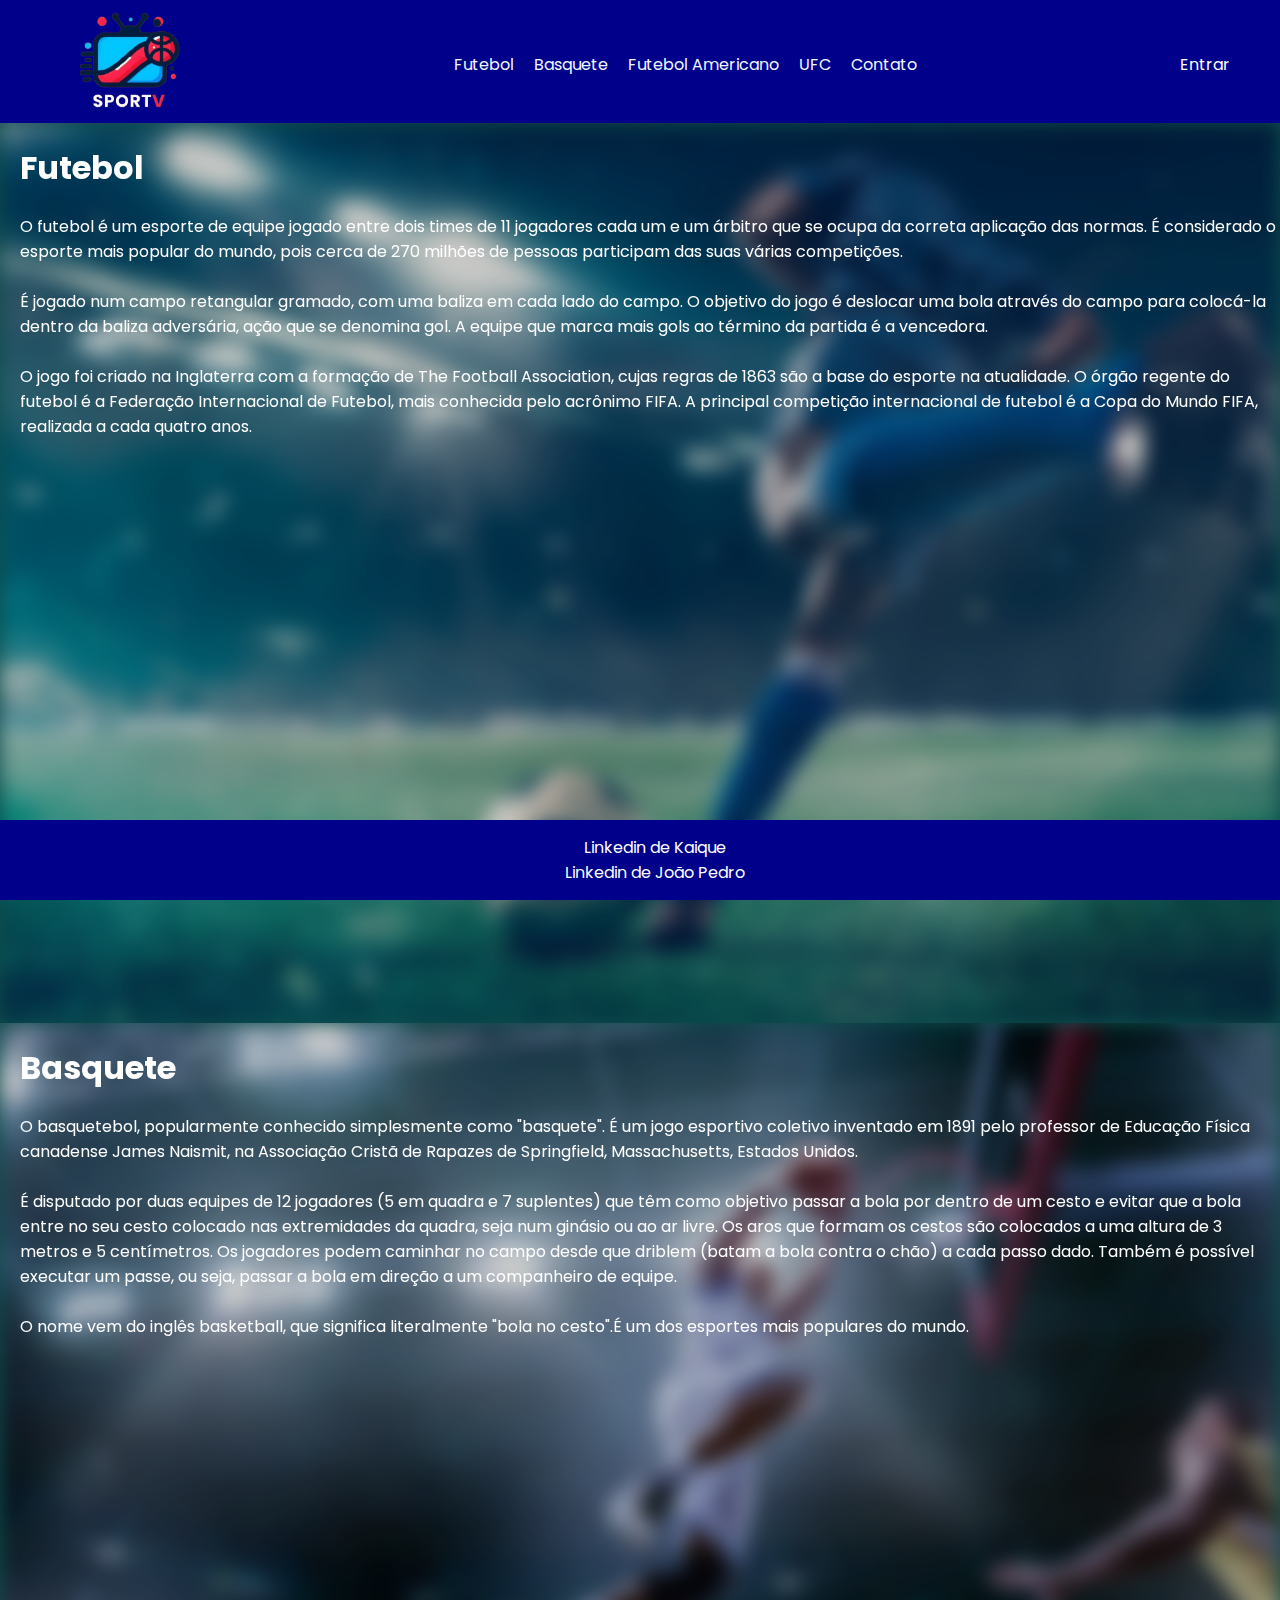
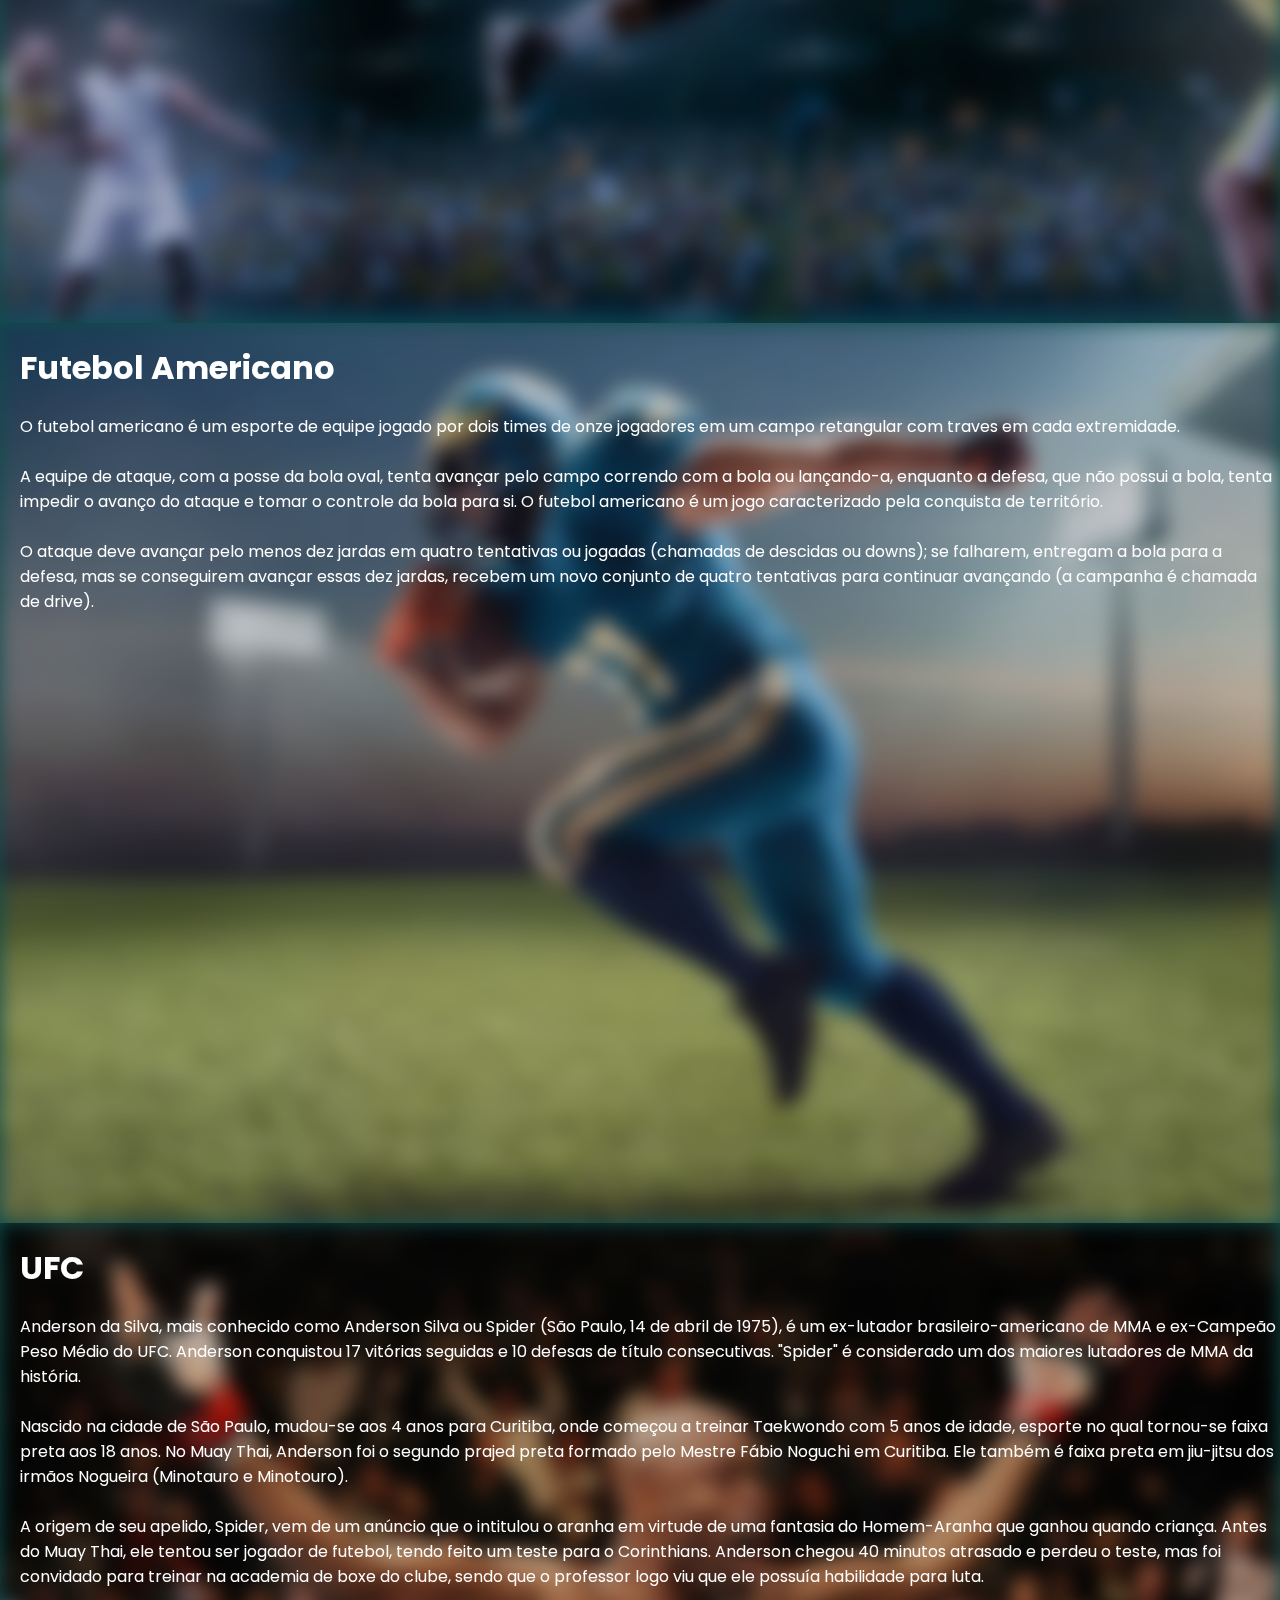
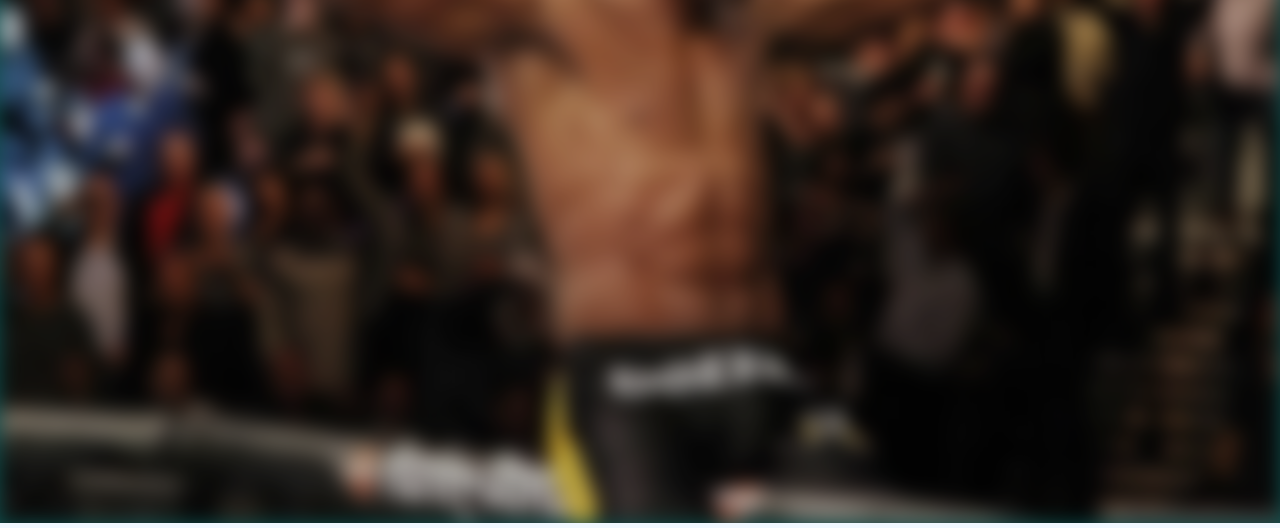
<file: index.html>
<!DOCTYPE html>
<html lang="Pt-BR">

<head>
    <meta charset="UTF-8">
    <meta name="viewport" content="width=device-width, initial-scale=1.0">
    <link rel="preconnect" href="https://fonts.googleapis.com">
    <link rel="preconnect" href="https://fonts.gstatic.com" crossorigin>
    <link
        href="https://fonts.googleapis.com/css2?family=Poppins:ital,wght@0,100;0,200;0,300;0,400;0,500;0,600;0,700;0,800;0,900;1,100;1,200;1,300;1,400;1,500;1,600;1,700;1,800;1,900&display=swap"
        rel="stylesheet">
    <link rel="stylesheet" href="./css/style.css">
    <title>Atividade 8</title>
</head>

<body>
    <nav>
        <img id="logo_nav" src="img/SPORTV.png" alt="">
        <div class="nav-link">
            <ul>
                <li><a href="#id-secao1">Futebol</a></li>
                <li><a href="#id-secao2">Basquete</a></li>
                <li><a href="#id-secao3">Futebol Americano</a></li>
                <li><a href="#id-secao4">UFC</a></li>
                <li><a href="contato.html">Contato</a></li>
            </ul>
        </div>
        <div class="nav-login">
            <a href="login.html">Entrar</a>
        </div>
    </nav>

    <div id="id-secao1" class="secao">
        <div class="content-secao">
            <h1>Futebol</h1>
            <p>O futebol é um esporte de equipe jogado entre dois times de 11 jogadores cada um e um árbitro que se ocupa da correta aplicação das normas. É considerado o esporte mais popular do mundo, pois cerca de 270 milhões de pessoas participam das suas várias competições. <br><br>É jogado num campo retangular gramado, com uma baliza em cada lado do campo. O objetivo do jogo é deslocar uma bola através do campo para colocá-la dentro da baliza adversária, ação que se denomina gol. A equipe que marca mais gols ao término da partida é a vencedora.
                <br><br>O jogo foi criado na Inglaterra com a formação de The Football Association, cujas regras de 1863 são a base do esporte na atualidade. O órgão regente do futebol é a Federação Internacional de Futebol, mais conhecida pelo acrônimo FIFA. A principal competição internacional de futebol é a Copa do Mundo FIFA, realizada a cada quatro anos.
            </p>
        </div>
    </div>
    <div id="id-secao2" class="secao">
        <div class="content-secao">
            <h1>Basquete</h1>
            <p>O basquetebol, popularmente conhecido simplesmente como "basquete". É um jogo esportivo coletivo inventado em 1891 pelo professor de Educação Física canadense James Naismit, na Associação Cristã de Rapazes de Springfield, Massachusetts, Estados Unidos.<br><br>É disputado por duas equipes de 12 jogadores (5 em quadra e 7 suplentes) que têm como objetivo passar a bola por dentro de um cesto e evitar que a bola entre no seu cesto colocado nas extremidades da quadra, seja num ginásio ou ao ar livre.
                Os aros que formam os cestos são colocados a uma altura de 3 metros e 5 centímetros. Os jogadores podem caminhar no campo desde que driblem (batam a bola contra o chão) a cada passo dado. Também é possível executar um passe, ou seja, passar a bola em direção a um companheiro de equipe.<br><br>O nome vem do inglês basketball, que significa literalmente "bola no cesto".É um dos esportes mais populares do mundo.
            </p>
        </div>
    </div>
    <div id="id-secao3" class="secao">
        <div class="content-secao">
            <h1>Futebol Americano</h1>
            <p>O futebol americano é um esporte de equipe jogado por dois
                times de onze jogadores em um campo retangular com traves em cada extremidade. <br><br>A equipe de ataque, com a posse da bola oval, tenta avançar pelo campo correndo com a bola ou lançando-a, enquanto a defesa, que não possui a bola, tenta impedir o avanço do ataque e tomar o controle da bola para si. O futebol americano é um jogo caracterizado pela conquista de território.
            <br><br>O ataque deve avançar pelo menos dez jardas em quatro tentativas ou jogadas (chamadas de descidas ou downs); se falharem, entregam a bola para a defesa, mas se conseguirem avançar essas dez jardas, recebem um novo conjunto de quatro tentativas para continuar avançando (a campanha é chamada de drive).</p>
        </div>
    </div>
    <div id="id-secao4" class="secao">
        <div class="content-secao">
            <h1>UFC</h1>
            <p>Anderson da Silva, mais conhecido como Anderson Silva ou Spider (São Paulo, 14 de abril de 1975), é um
                ex-lutador brasileiro-americano de MMA e ex-Campeão Peso Médio do UFC. Anderson conquistou 17 vitórias
                seguidas e 10 defesas de título consecutivas. "Spider" é considerado um dos maiores lutadores de MMA da
                história.<br><br>Nascido na cidade de São Paulo, mudou-se aos 4 anos para Curitiba, onde começou a treinar Taekwondo com 5 anos de idade, esporte no qual tornou-se faixa preta aos 18 anos. No Muay Thai, Anderson foi o segundo prajed preta formado pelo Mestre Fábio Noguchi em Curitiba. Ele também é faixa preta em jiu-jitsu dos irmãos Nogueira (Minotauro e Minotouro).

                <br><br>A origem de seu apelido, Spider, vem de um anúncio que o intitulou o aranha em virtude de uma fantasia do Homem-Aranha que ganhou quando criança.
               
               
                Antes do Muay Thai, ele tentou ser jogador de futebol, tendo feito um teste para o Corinthians. Anderson chegou 40 minutos atrasado e perdeu o teste, mas foi convidado para treinar na academia de boxe do clube, sendo que o professor logo viu que ele possuía habilidade para luta.</p>
        </div>
    </div>

    <footer>
        <a href="https://www.linkedin.com/in/kaiqueferreira0k/" target="_blank">Linkedin de Kaique</a><br>
        <a href="https://www.linkedin.com/in/joão-pedro-da-cunha-machado-2089482b7" target="_blank">Linkedin de João Pedro</a>
    </footer>
</body>


</html>
</file>
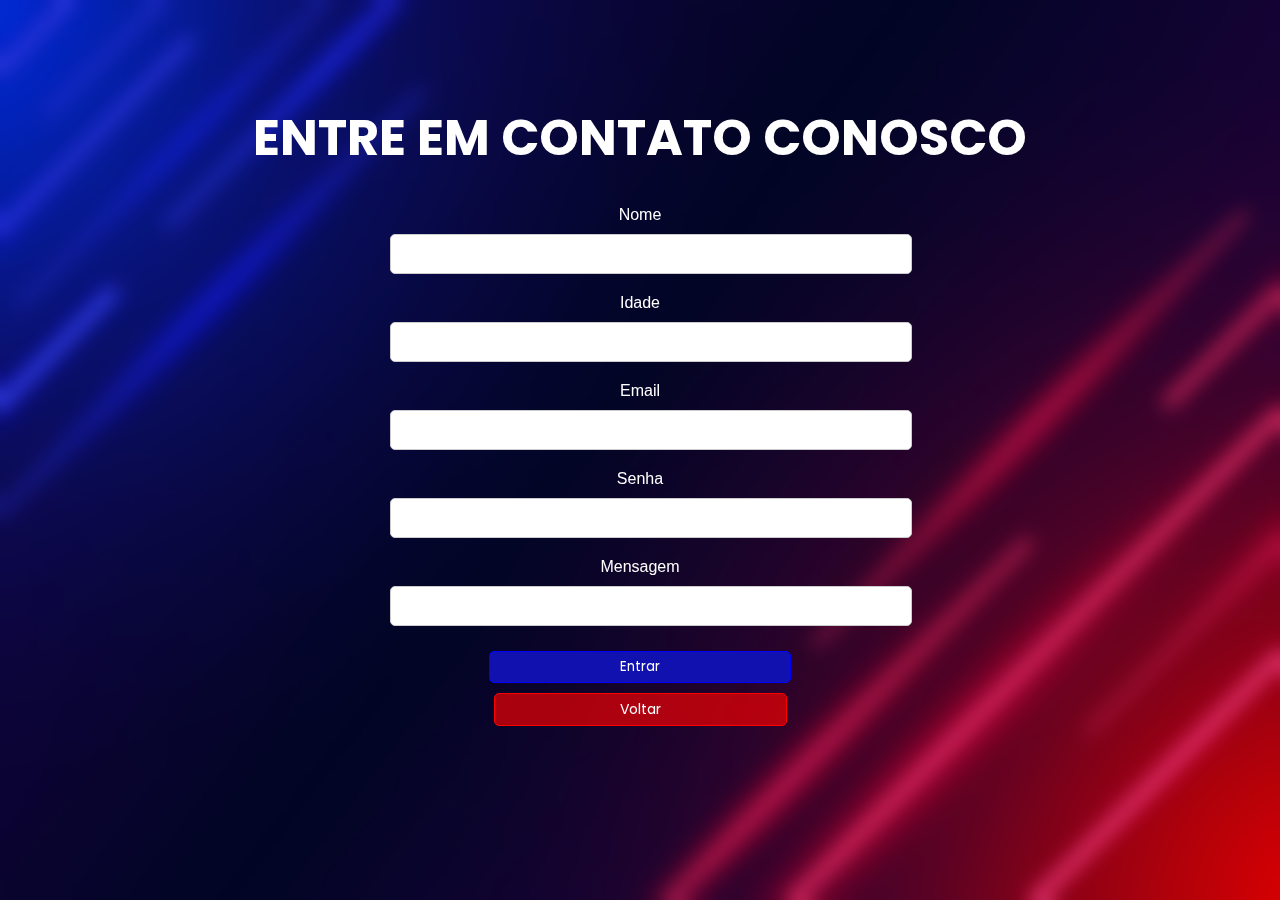
<file: contato.html>
<!DOCTYPE html>
<html lang="Pt-BR">

<head>
    <meta charset="UTF-8">
    <meta name="viewport" content="width=device-width, initial-scale=1.0">
    <link rel="preconnect" href="https://fonts.googleapis.com">
    <link rel="preconnect" href="https://fonts.gstatic.com" crossorigin>
    <link
        href="https://fonts.googleapis.com/css2?family=Poppins:ital,wght@0,100;0,200;0,300;0,400;0,500;0,600;0,700;0,800;0,900;1,100;1,200;1,300;1,400;1,500;1,600;1,700;1,800;1,900&display=swap"
        rel="stylesheet">
    <link rel="stylesheet" href="./css/style.css">
    <title>Contato</title>
</head>

<body id="contato">
    <div id="forms">
        <h1>Entre em contato conosco</h1>
        <form action="#" method="POST">
            <label for="name">Nome</label>
            <input type="text" id="name" name="name" required>

            <label for="idade">Idade</label>
            <input type="number" name="idade" required min="1" max="100">

            <label for="email">Email</label>
            <input type="email" id="email" name="email" required>

            <label for="senha">Senha</label>
            <input type="password" name="password" required>

            <label for="message">Mensagem</label>
            <input type="message" name="message" required>

            <div class="botao1">
                <button type="submit" formaction="index.html">Entrar</button>
            </div>
            <div class="botao2">
                <a href="index.html">Voltar</a>
            </div>

        </form>
    </div>
</body>


</html>
</file>
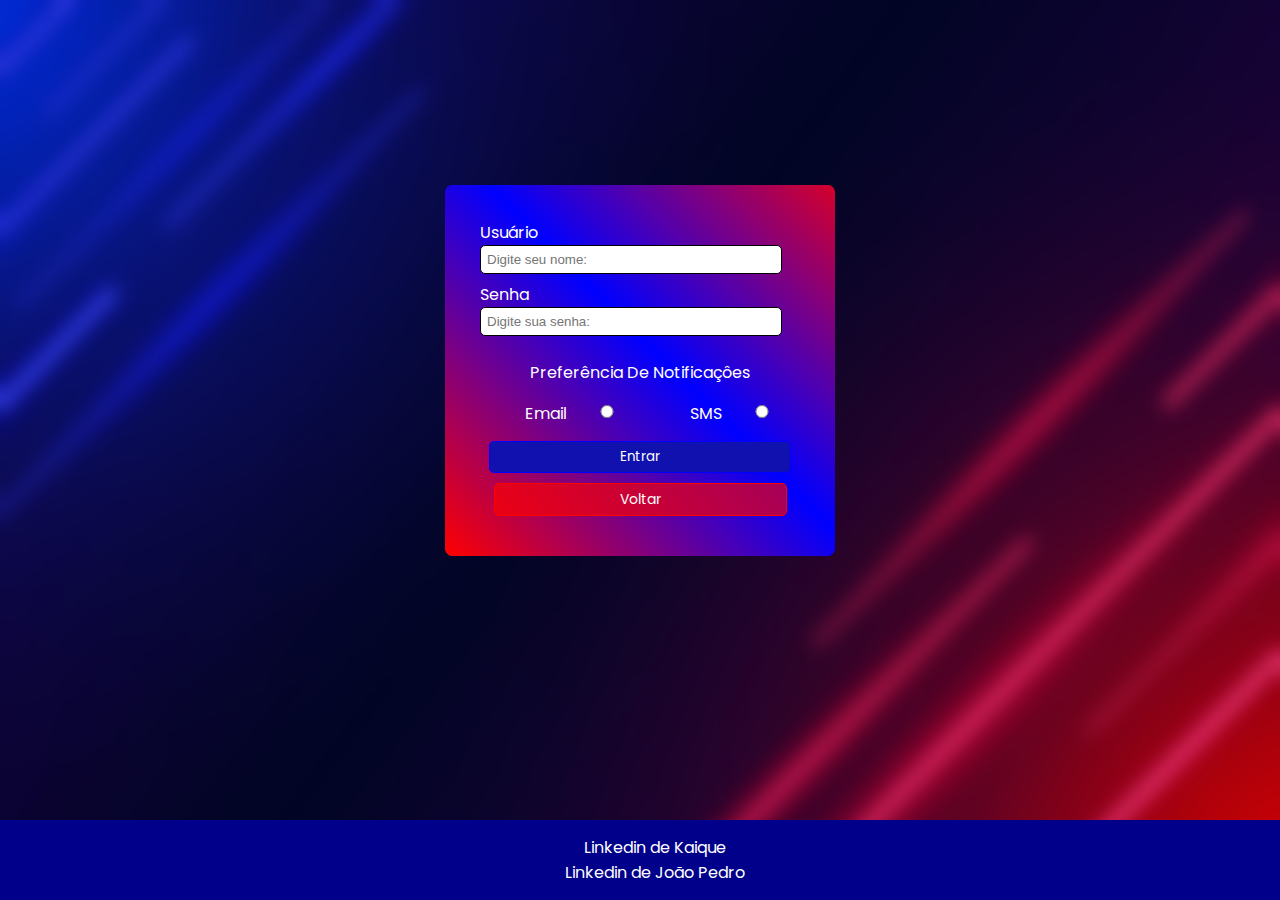
<file: login.html>
<!DOCTYPE html>
<html lang="Pt-BR">

<head>
    <meta charset="UTF-8">
    <meta name="viewport" content="width=device-width, initial-scale=1.0">
    <link rel="preconnect" href="https://fonts.googleapis.com">
    <link rel="preconnect" href="https://fonts.gstatic.com" crossorigin>
    <link href="https://fonts.googleapis.com/css2?family=Poppins:ital,wght@0,100;0,200;0,300;0,400;0,500;0,600;0,700;0,800;0,900;1,100;1,200;1,300;1,400;1,500;1,600;1,700;1,800;1,900&display=swap"
    rel="stylesheet">
    <link rel="stylesheet" href="./css/style.css">
    <title>Pagina de login</title>
</head>

<body id="login">
    <form>
        <div class="dados">

            <label for="username">Usuário</label>
            <input type="text" id="username" placeholder="Digite seu nome: " required>

            <label for="password">Senha</label>
            <input type="password" id="password" placeholder="Digite sua senha: " required>

            <p>Preferência De Notificaçôes</p>

            <div id="email-sms">
    
                <label>Email</label>
                <input type="radio" name="notifica" id="notifica-email" value="em">
                <label>SMS</label>
                <input type="radio" name="notifica" id="notifica-sms" value="SMS">
            </div>

            <div class="botao1">
                <button type="submit" formaction="index.html">Entrar</button>
            </div>
            <div class="botao2">
                <a href="index.html">Voltar</a>
            </div>
        </div>
    </form>
    <footer>
        <a href="https://www.linkedin.com/in/kaiqueferreira0k/" target="_blank">Linkedin de Kaique</a><br>
        <a href="https://www.linkedin.com/in/joão-pedro-da-cunha-machado-2089482b7" target="_blank">Linkedin de João Pedro</a>
    </footer>
</body>

</html>
</file>
<file: css/style.css>
body,
html {
    margin: 0;
    padding: 0;
    height: 100%;
}

nav {
    font-family: "Poppins";
    background-color: darkblue;
    color: white;
    justify-content: space-between;
    /* Torna os item mais flexiveis */
    display: flex;
    /* Cria espaçamento entre os itens */
    justify-content: space-between;
    align-items: center;
}

nav #logo_nav {
    width: 160px;
    margin-top: -20px;
    margin-left: 50px;
    margin-bottom: -12px;
}

nav .nav-link ul {
    margin-right: 20px;
    list-style-type: none;
    padding: 0;
    margin: 0;
    display: flex;
    align-items: center;
}

nav .nav-link ul li a {
    color: aliceblue;
    text-decoration: none;
    margin-right: 20px;
}


nav .nav-login a {
    color: white;
    text-decoration: none;
    margin-right: 50px;
}

a:hover {
    border-radius: 5px;
    background-color: rgba(255, 255, 255, 0.292);
    transition: all 0.2s ease-in;
}

a:not(hover) {
    transition: all 0.2s ease-in;
    transition: all 0.4s ease-in-out;
}


.secao {
    font-family: "Poppins";
    border-bottom: solid 5px aliceblue;
    height: 100%;
    margin-top: -5px;
}

.content-secao {
    margin-left: 20px;
    color: white;
}

#id-secao1 {
    position: relative;
    display: block;
    height: 100vh;
    overflow: hidden;
    background-color: rgb(14, 77, 76);
    filter: opacity(100%);
}

#id-secao1::before{
    background: url("../img/futebol.jpg");
    content: "";
    filter: blur(10px) brightness(80%);
    position: absolute;
    background-size: cover;
    top: 0;
    left: 0;
    width: 100%;
    height: 100%;
    z-index: -1;
}

#id-secao2 {
    position: relative;
    display: block;
    height: 100vh;
    overflow: hidden;
    background-color: rgb(14, 77, 76);
    filter: opacity(100%);
}

#id-secao2::before{
    background: url("../img/basquete.webp");
    content: "";
    filter: blur(10px) brightness(80%);
    position: absolute;
    background-size: cover;
    top: 0;
    left: 0;
    width: 100%;
    height: 100%;
    z-index: -1;
}

#id-secao3 {
    position: relative;
    display: block;
    height: 100vh;
    overflow: hidden;
    background-color: rgb(14, 77, 76);
    filter: opacity(100%);
}

#id-secao3::before{
    background: url("../img/futebol-americano.webp");
    content: "";
    filter: blur(10px) brightness(80%);
    position: absolute;
    background-size: cover;
    top: 0;
    left: 0;
    width: 100%;
    height: 100%;
    z-index: -1;
}

#id-secao4 {
    position: relative;
    display: block;
    height: 100vh;
    overflow: hidden;
    background-color: rgb(14, 77, 76);
    filter: opacity(100%);
}

#id-secao4::before{
    background: url("../img/ufc.jpg");
    content: "";
    filter: blur(10px) brightness(80%);
    position: absolute;
    background-size: cover;
    top: 0;
    left: 0;
    width: 100%;
    height: 100%;
    z-index: -1;
}

footer {
    font-family: "Poppins";
    background-color: darkblue;
    color: white;
    text-align: center;
    /* permanecer fixo independente da rolagem da pagina */
    position: fixed;
    bottom: 0;
    width: 100%;
    padding: 15px;
}

footer a {
    text-decoration: none;
    color: white;
}

#login{
    left: 0;
    right: 0;
    position: fixed;
    background: url("../img/imagem.jpg") repeat center center fixed;
    background-size: cover;
    backdrop-filter: blur(10px);
}

#login form {
    display: flex;
    justify-content: center;
    align-items: center;
    position: relative;
    padding: 20px;
    color: white;
    width: 320px;
    margin: auto;
    margin-top: 200px;
}

#login form::after, #login form::before{
    content:'';
    position: absolute;
    z-index: -1;
    width: calc(100% + 30px);
    height: calc(100% + 30px);
    background: linear-gradient(45deg, red,blue,red,blue,blue,red,blue,red,red,blue,red,blue,blue,red,blue,red);
    background-size: 1500%;
    border-radius: 8px;
    animation: animar 10s linear infinite;
}

@keyframes animar {
    0%{
        background-position: 0 ;
    }

    100%{
        background-position: 100%;
    }
}

.dados form::after {
    filter: blur(100px)
}

.dados label:hover{
    transition: 0.2s all ease-in;
    transition: 0.4s all ease-in-out;
    font-size: large
}

.dados label:not(hover){
    transition: 0.4s all ease-in-out;
}

.dados input:hover{
    transition: 0.2s all ease-in;
    transition: 0.4s all ease-in-out;
    padding: 9px;
}

.dados input:not(hover){
    transition: 0.4s all ease-in-out;
}

.dados .botao1 button:hover,.dados .botao2 a:hover{
    transition: 0.2s all ease-in;
    transition: 0.4s all ease-in-out;
    padding: 7px 135px 7px;
}

.dados .botao1 button:not(hover),.dados .botao2 a:not(hover){
    transition: 0.4s all ease-in-out;
}
    

.dados input {
    width: 90%;
    padding: 6px;
    margin-bottom: 8px;
    border: 1px solid black;
    border-radius: 5px;
}

.dados{
    font-family: "Poppins";
}

.dados p{
    text-align: center;
}
#email-sms{
    display: flex;
    flex-direction: row;
    align-items: center;
    justify-content: flex-start;
    margin-bottom: 10px;
}

#email-sms label {
    margin-left: 45px;
}

.botao1,.botao2{
    display: flex;
    justify-content: center;
}

.botao1 button,.botao2 a{
    font-family: "Poppins";
    border-radius: 5px;
    border: 1px solid black;
    margin: 5px;
    padding: 5px 130px 5px;
}

 .dados .botao1 button{
    color: white;
    font-family: "Poppins";
    border-radius: 5px;
    border: 1px solid blue;
    background-color: rgb(17, 17, 175);
}

.dados .botao2 a{
    font-size: 14px;
    padding: 5px 125px 5px;
    text-decoration: none;
    color: white;
    font-family: "Poppins";
    border-radius: 5px;
    border: 1px solid red;
    background-color: rgba(255, 0, 0, 0.652);
}


#contato{
    background: url("../img/imagem.jpg") repeat center center fixed;
    background-size: cover;
    backdrop-filter: blur(10px);
}

#forms {
    width: 80%;
    margin: 0 auto;
    padding: 50px 0;
    text-align: center;
}

#forms h1 {
    font-family: "Poppins";
    text-transform: uppercase;
    color: white;
    font-size: 50px;
    margin-bottom: 30px;
    margin-top: 50px;
}

#forms form {
    font-family:'Gill Sans', 'Gill Sans MT', Calibri, 'Trebuchet MS', sans-serif;
    color: white;
    width: 100%;
    max-width: 500px;
    margin: 0 auto;
}

#forms label {
    display: block;
    margin-bottom: 10px;
}

#forms input[type="text"],
#forms input[type="email"],
#forms input[type="message"],
#forms input[type="number"],
#forms input[type="password"] {
    width: 100%;
    padding: 10px;
    margin-bottom: 20px;
    border: 1px solid #ccc;
    border-radius: 5px;
    font-size: 16px;
}

#forms input[type="text"]:focus,
#forms input[type="email"]:focus,
#forms input[type="message"]:focus,
#forms input[type="number"]:focus,
#forms input[type="password"]:focus {
    outline: none;
    border-color: #ff0000;
    box-shadow: 0 0 5px #af4c4c;
}

#forms .botao1 button{
    color: white;
    font-family: "Poppins";
    border-radius: 5px;
    border: 1px solid blue;
    background-color: rgb(17, 17, 175);
}

#forms .botao2 a{
    font-size: 14px;
    padding: 5px 125px 5px;
    text-decoration: none;
    color: white;
    font-family: "Poppins";
    border-radius: 5px;
    border: 1px solid red;
    background-color: rgba(255, 0, 0, 0.652);
}
</file>
